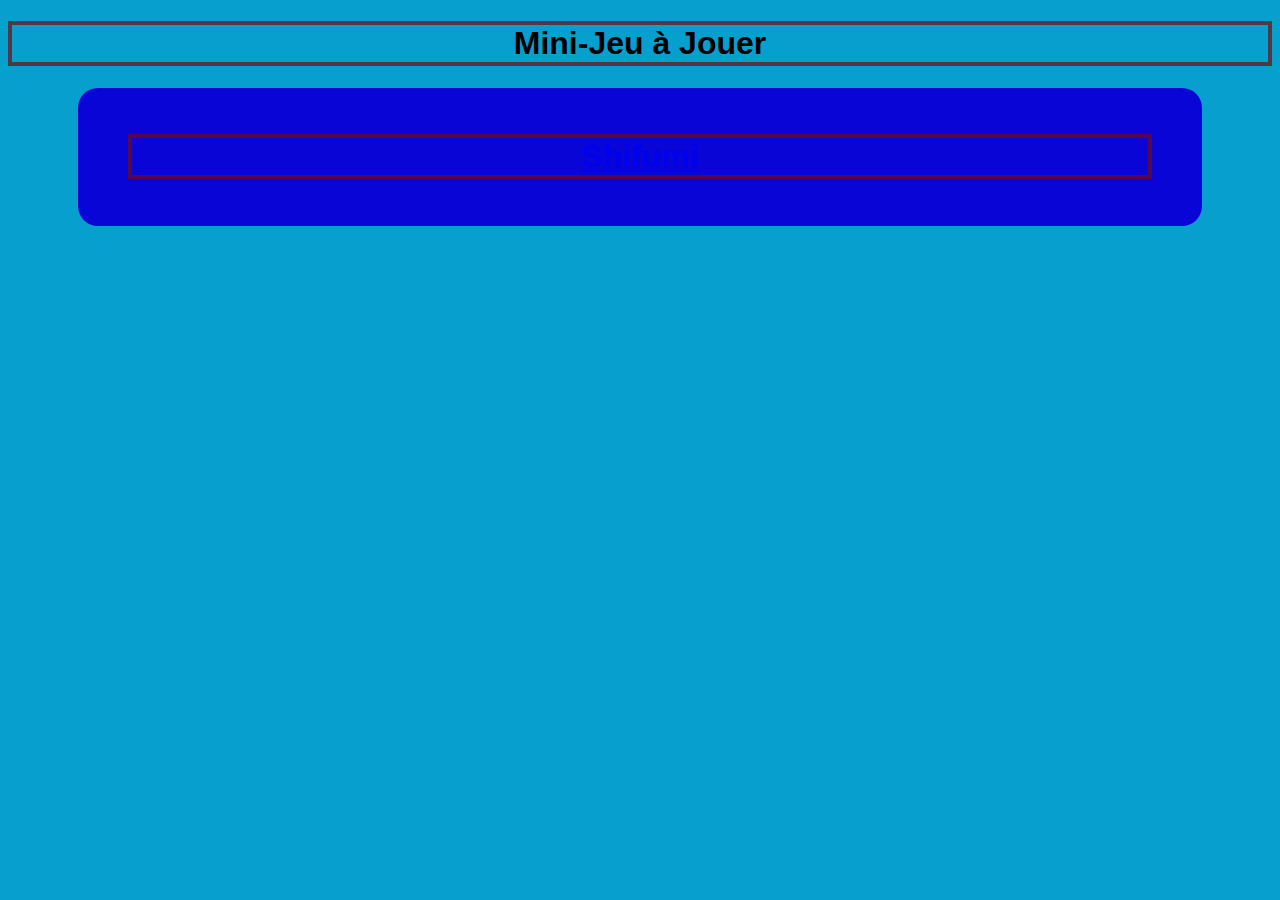
<file: Game web PR216/index.html>
<!DOCTYPE html>
<html lang="fr">

<head>
    <meta charset="UTF-8" />
    <meta http-equiv="x-UA-Compatible" content="IE=edge">
    <meta name="viewport" content="width=device-width, initial-scale=1.0">
    <title>Mini-Jeux Web</title>
    <link rel="stylesheet" href="css/style.css">
</head>

<body>

    <h1>Mini-Jeu à Jouer</h1>
    <div class="menu">
        <h1><a href="pierre_papier_ciseaux.html">Shifumi</a></h1>
    </div>



</body>

</html>
</file>
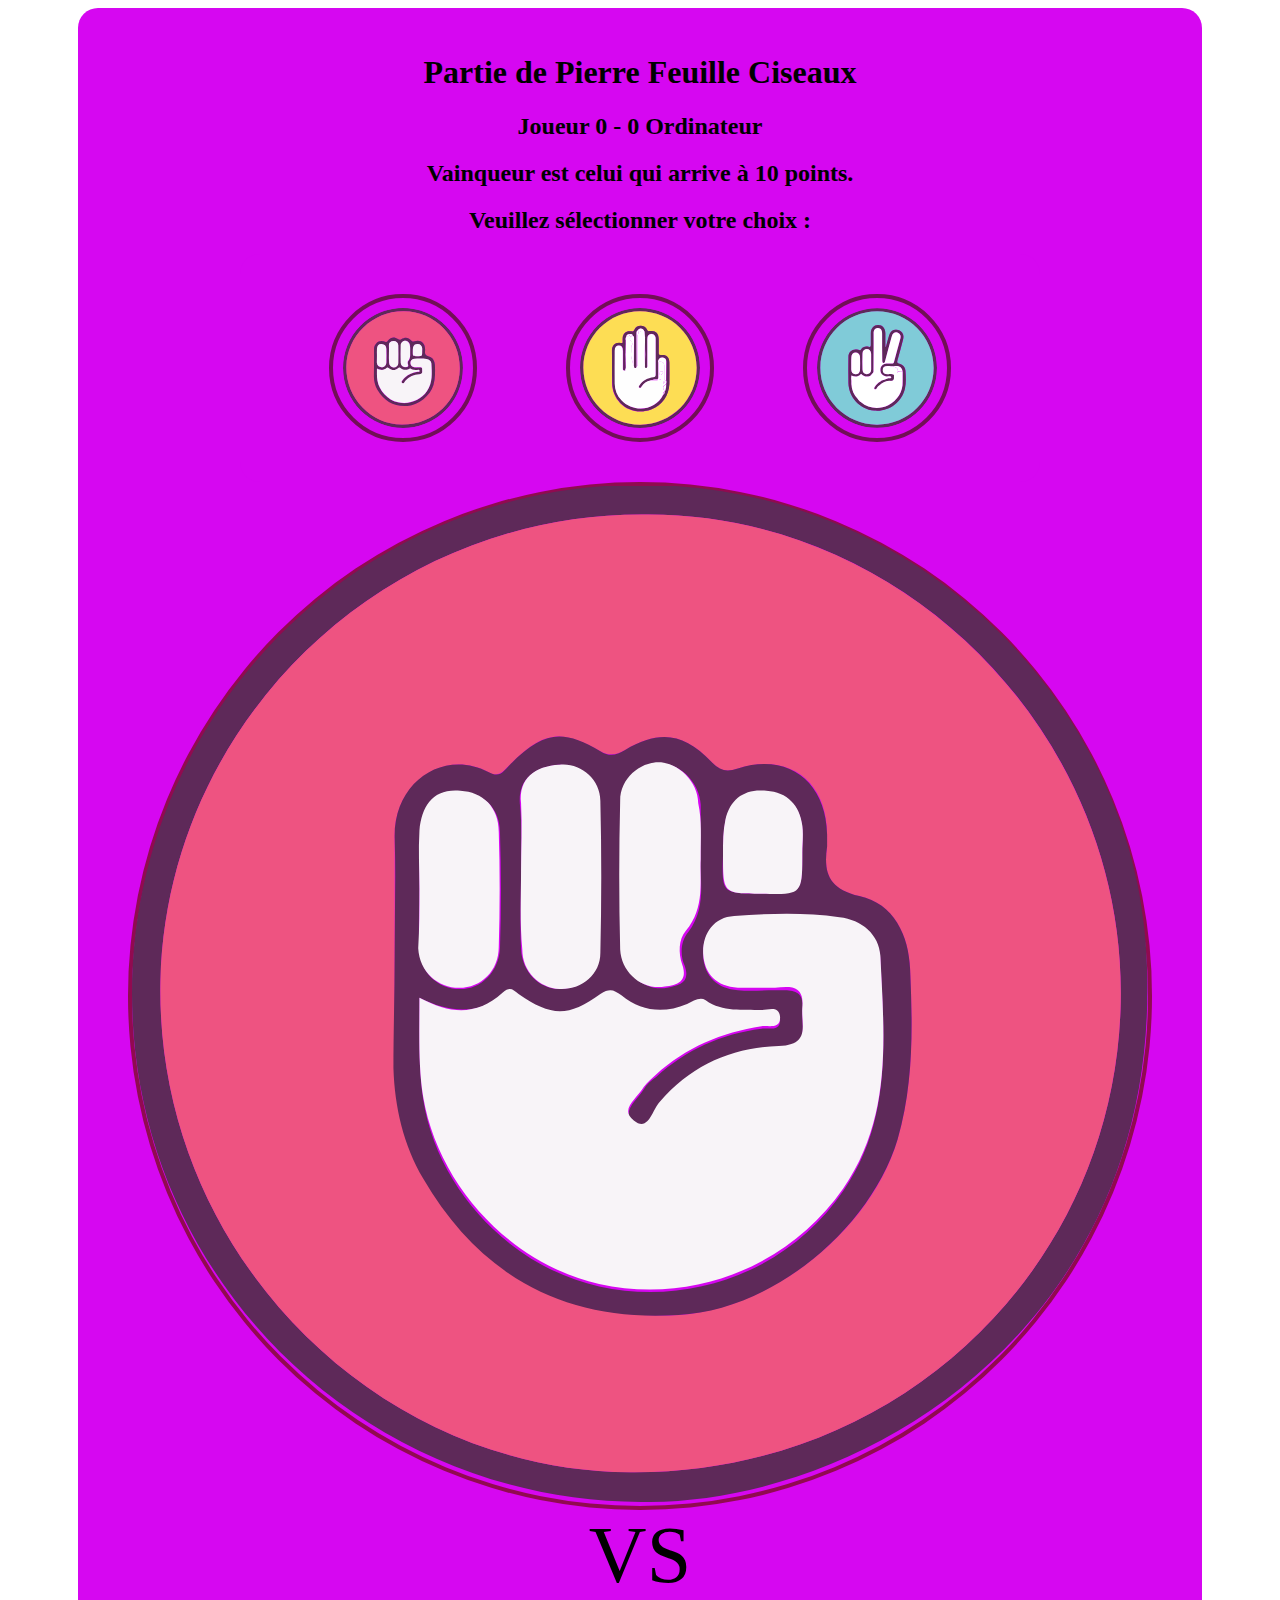
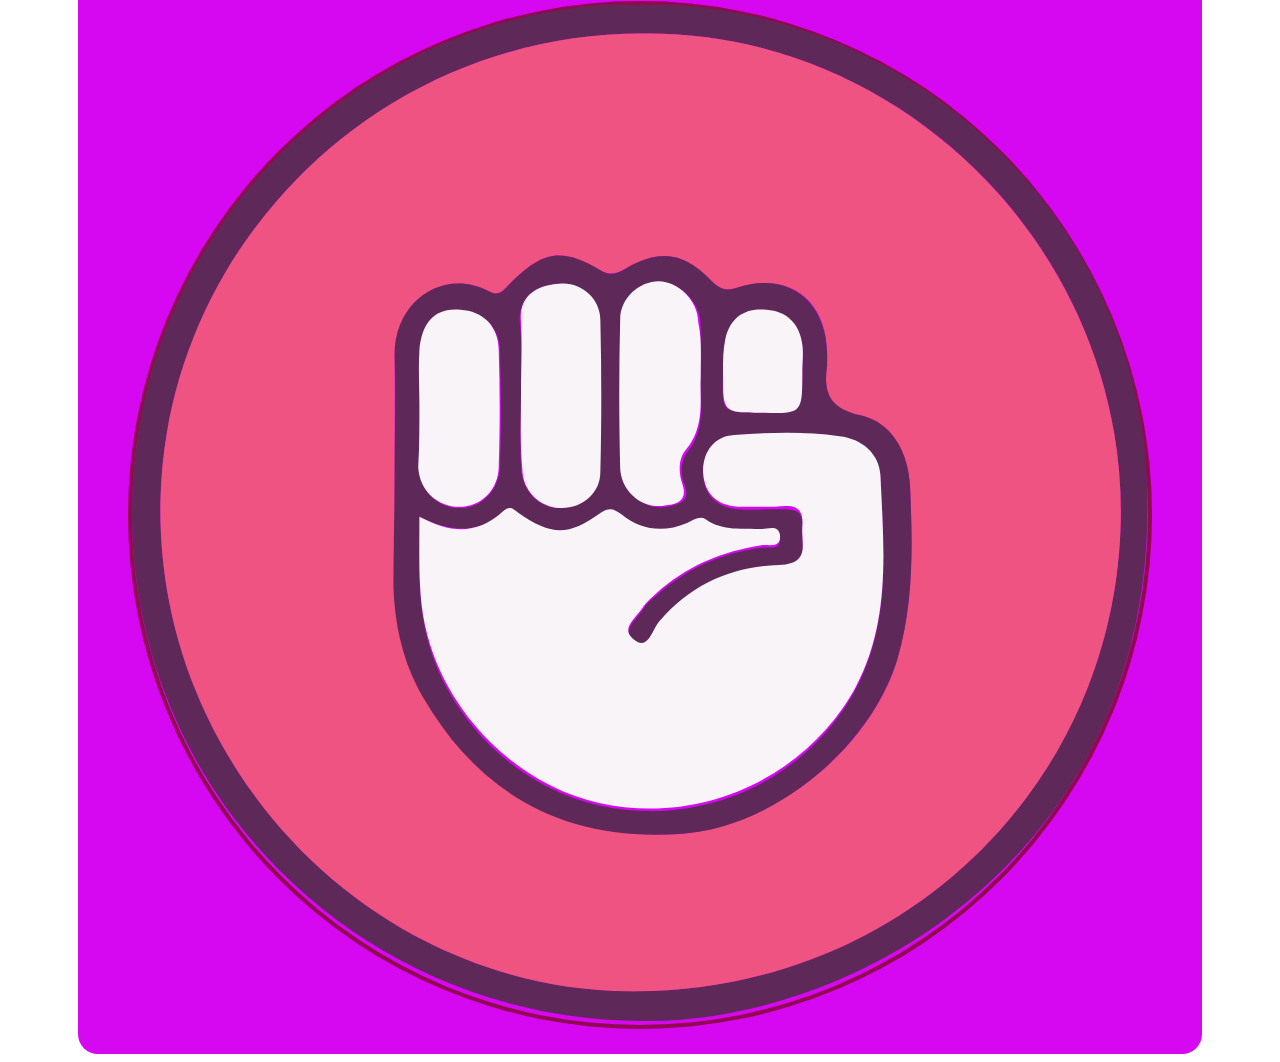
<file: Game web PR216/pierre_papier_ciseaux.html>
<!DOCTYPE html>
<html lang="fr">

<head>
    <meta charset="UTF-8" />
    <meta http-equiv="x-UA-Compatible" content="IE=edge">
    <meta name="viewport" content="width=device-width, initial-scale=1.0">
    <title>Pierre Papier Ciseaux</title>
    <link rel="stylesheet" href="css/stylepfc.css">
</head>

<body>
    <div class="contenu">
        <h1>Partie de Pierre Feuille Ciseaux</h1>
        <h2>Joueur <span id="scoreJoueur">0</span> - <span id="scoreOrdi">0</span> Ordinateur</h2>
        <h2>Vainqueur est celui qui arrive à 10 points.</h2>
        <h2>Veuillez sélectionner votre choix :</h2>
        <div class="choixAct">
            <input class="choix" type="image" src="./img/Pierre.svg" value="Pierre" />
            <input class="choix" type="image" src="./img/Feuille.svg" value="Feuille" />
            <input class="choix" type="image" src="./img/Ciseaux.svg" value="Ciseaux" />
        </div>
        <div class="affChoix">
            <div class="comp">
                <img id="compJoueur" src="./img/Pierre.svg">
            </div>
            <div class="sepVS">VS</div>
            <div class="comp">
                <img id="compOrdi" src="./img/Pierre.svg">
            </div>
        </div>

        <script src="js/pfc.js"></script>
    </div>
</body>

</html>
</file>
<file: Game web PR216/css/style.css>
body {
    text-align: center;
    background-color: rgb(7, 159, 206);
}

.menu {
    margin: 0 auto;
    background-color: rgb(8, 5, 214);
    border-radius: 20px;
    padding: 25px 50px;
    width: 80vw;
}

h1 {
    border: 50%;
    border-width: 4px;
    border-style: solid;
    border-color: rgba(116, 12, 12, 0.7);
    font-family: 'Segoe UI', Tahoma, Geneva, Verdana, sans-serif;
}
</file>
<file: Game web PR216/css/stylepfc.css>
body {
    text-align: center;
}

.contenu {
    margin: 0 auto;
    background-color: rgb(214, 7, 241);
    border-radius: 20px;
    padding: 25px 50px;
    width: 80vw;
}

.choixAct {
    max-width: 800px;
    padding: 40px 0;
    margin: 0 auto;
    background-color: rgb(214, 7, 241);
    display: flex;
    flex-wrap: wrap;
    align-items: center;
    justify-content: space-evenly;
    border-radius: 20px;
}

.choix {
    flex: 1 1 30%;
    border-radius: 50%;
    border-width: 4px;
    border-style: solid;
    border-color: rgba(70, 18, 18, 0.7);
    padding: 10px;
    animation-name: anim-fade;
    animation-duration: 1s;
    animation-fill-mode: forwards;
    width: 100%;
    max-width: 120px;
}

.affChoix {
    display: inline;
    flex-wrap: wrap;
    align-items: center;
    justify-content: space-evenly;
}

.comp {
    border-radius: 50%;
    border-width: 4px;
    border-style: solid;
    border-color: rgba(116, 12, 12, 0.7);
}

.sepVS {
    font-size: 5em;
}
</file>
